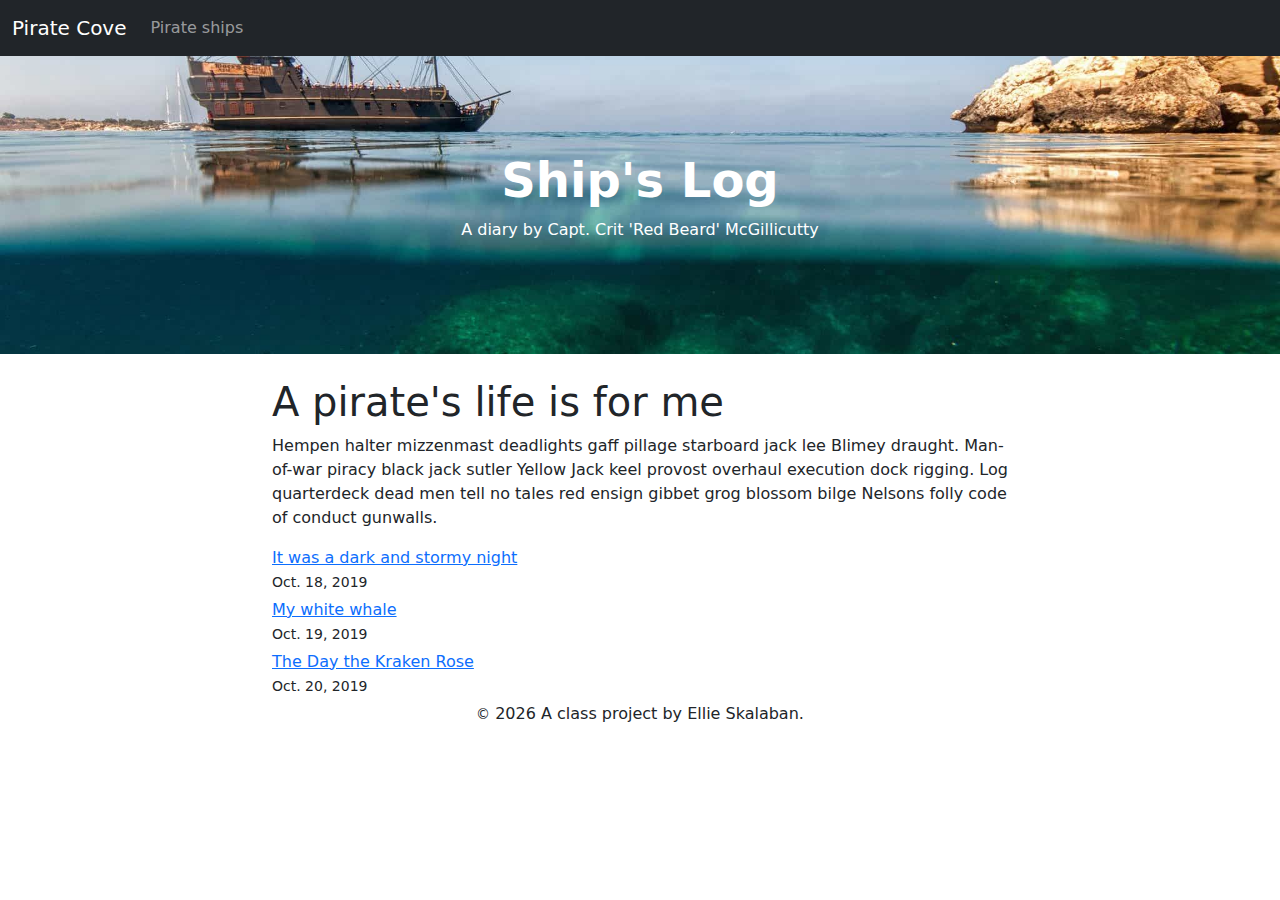
<file: docs/index.html>
<!doctype html>
<html lang="en">
  <!-- A Intro to Coding for Journalists class project -->
  <head>
    <title>Pirate Cove | Capt. McGillicutty's Ship's Log</title>
    <meta name="description" content="Default description">
    <meta charset="utf-8">
    <meta http-equiv="X-UA-Compatible" content="IE=edge"/>
    <meta name="viewport" content="width=device-width, initial-scale=1, maximum-scale=1">
    <link rel="stylesheet" href="css/main.css">
  </head>
  <body>
    <nav class="navbar navbar-expand-lg bg-dark" data-bs-theme="dark">
  <div class="container-fluid">
    <a class="navbar-brand" href="index.html">Pirate Cove</a>
    <button class="navbar-toggler" type="button" data-bs-toggle="collapse" data-bs-target="#navbarNavDropdown" aria-controls="navbarNavDropdown" aria-expanded="false" aria-label="Toggle navigation">
      <span class="navbar-toggler-icon"></span>
    </button>
    <div class="collapse navbar-collapse" id="navbarNavDropdown">
      <ul class="navbar-nav">
              <li class="nav-item">
         <a class="nav-link" href="pirate-ships.html">Pirate ships</a>
      </li>
      </ul>
    </div>
  </div>
</nav>
    <div id="jumbo" class="p-5 mb-4 bg-light">
  <div class="container-fluid py-5 text-center">
    <h1 class="display-5 fw-bold">Ship's Log</h1>
    <p>A diary by Capt. Crit 'Red Beard' McGillicutty</p>
  </div>
</div>


    

    
<div class="container">
  <div class="row justify-content-center">
    <div class="col-12 col-md-8">
      <h1>A pirate's life is for me</h1>
      <p>Hempen halter mizzenmast deadlights gaff pillage starboard jack lee Blimey draught. Man-of-war piracy black jack sutler Yellow Jack keel provost overhaul execution dock rigging. Log quarterdeck dead men tell no tales red ensign gibbet grog blossom bilge Nelsons folly code of conduct gunwalls.
      </p>
      
        <p class="mb-1">
          <a href="blog/2019-10-18.html">It was a dark and stormy night</a><br>
          <small>Oct. 18, 2019</small>
        </p>
      
        <p class="mb-1">
          <a href="blog/2019-10-19.html">My white whale</a><br>
          <small>Oct. 19, 2019</small>
        </p>
      
        <p class="mb-1">
          <a href="blog/2019-10-20.html">The Day the Kraken Rose</a><br>
          <small>Oct. 20, 2019</small>
        </p>
      
    </div>
  </div>
</div>


    <footer>
<p id="legal" class="center-block text-center">
  <small>&copy;</small> <span class="copyright-year"></span>
  A class project by Ellie Skalaban.
</p>
</footer>


    <script src="js/jquery.js"></script>
    <script src="js/bootstrap.bundle.min.js"></script>
    <script src="js/scripts.js"></script>
  </body>
</html>
</file>
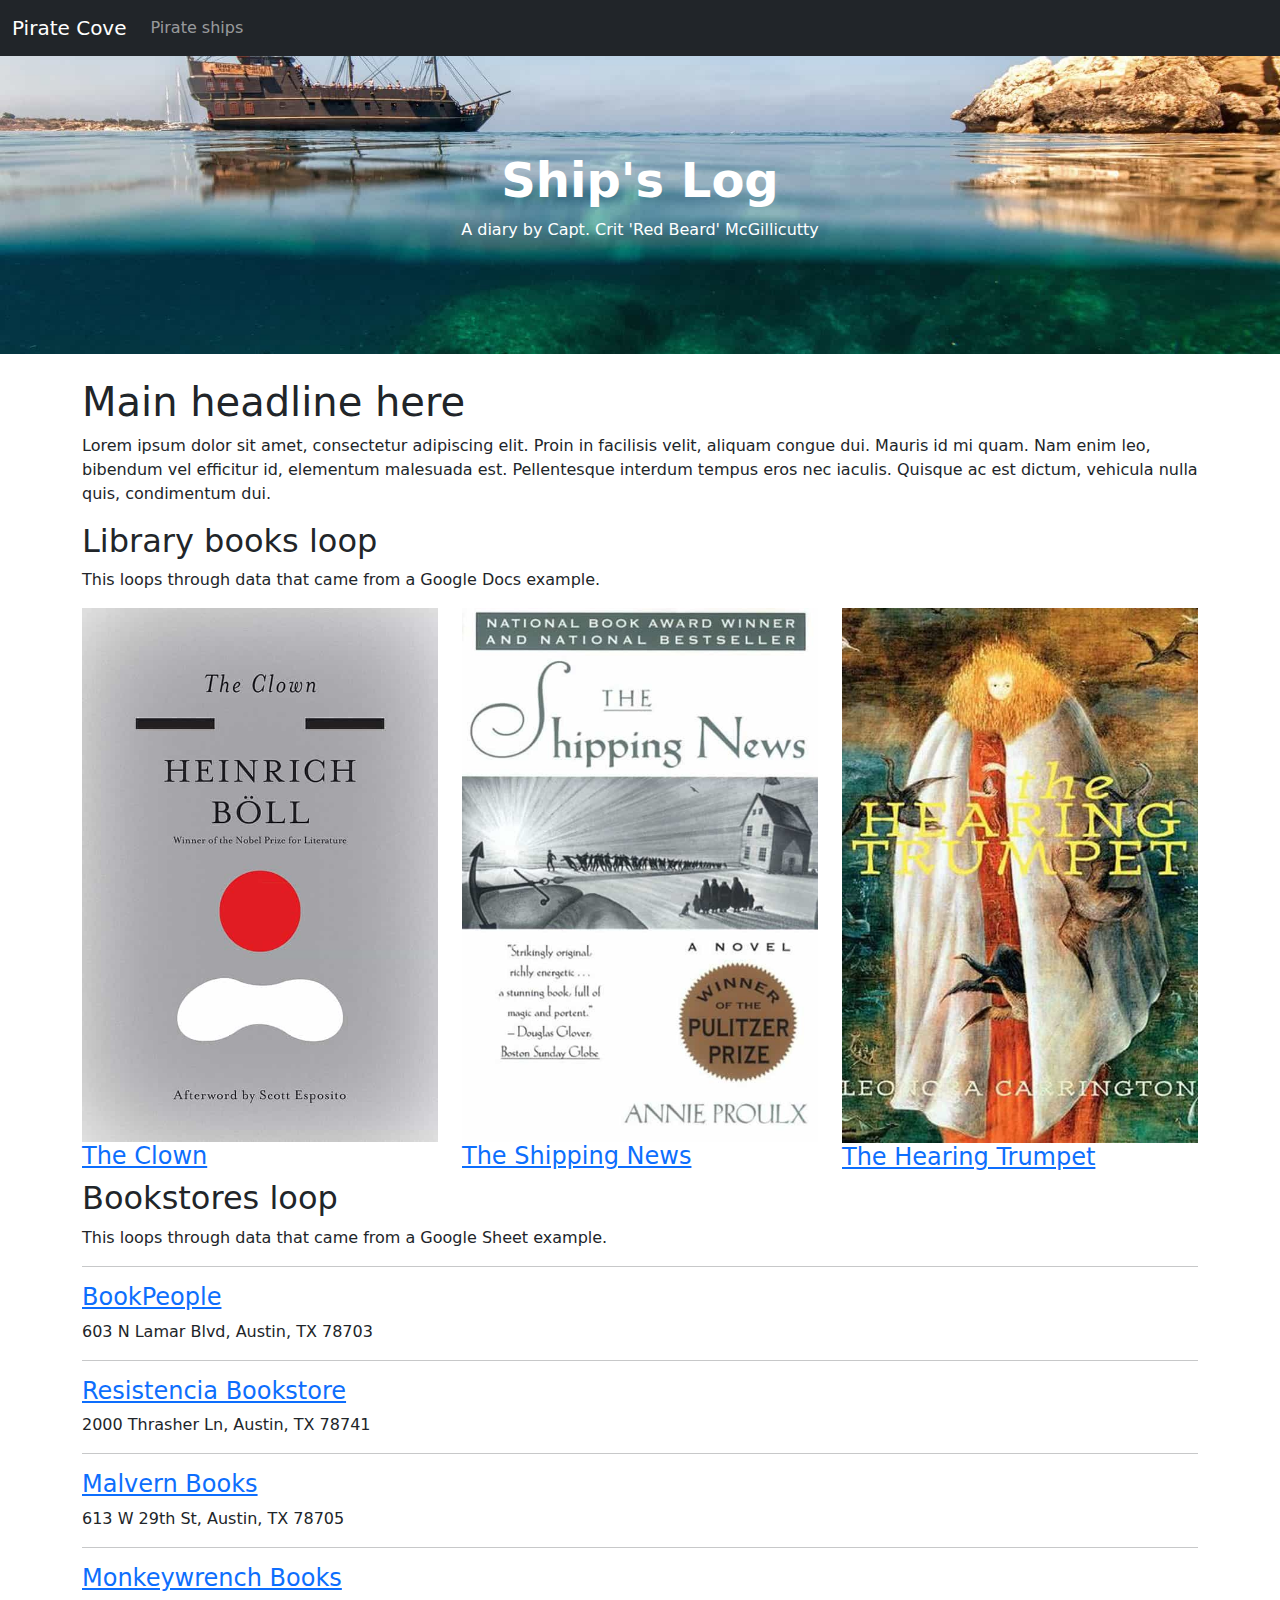
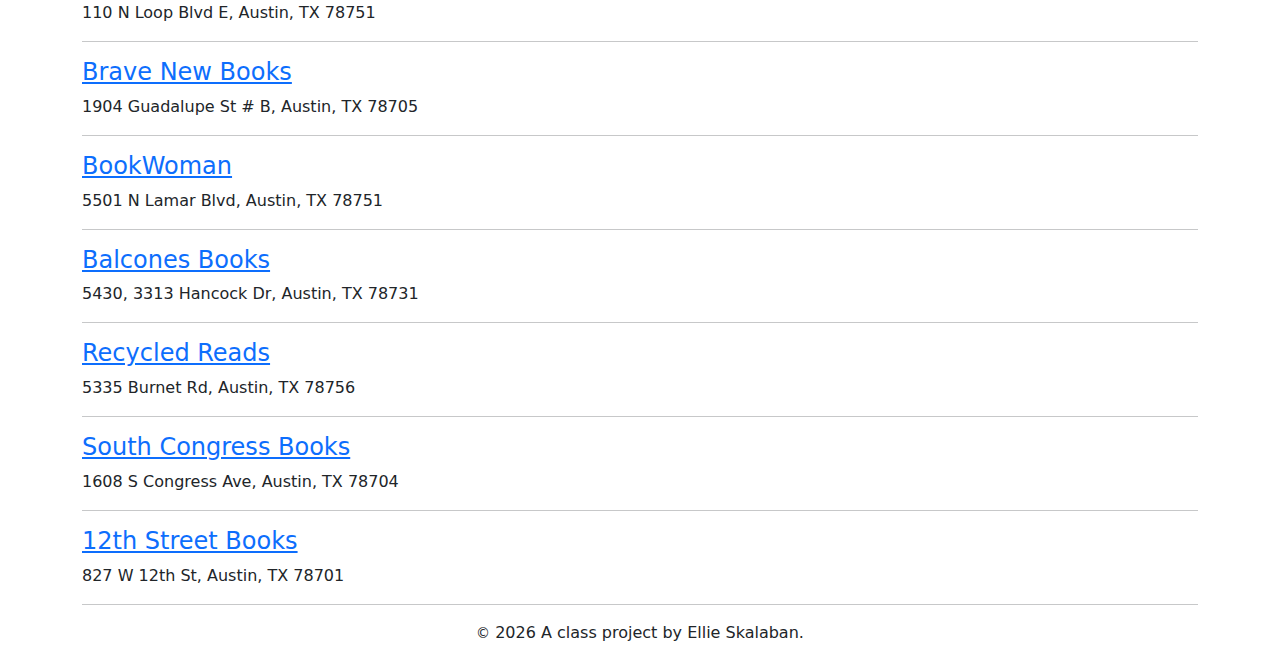
<file: docs/index-example.html>
<!doctype html>
<html lang="en">
  <!-- A Intro to Coding for Journalists class project -->
  <head>
    <title>Pirate Cove | Index page title</title>
    <meta name="description" content="The index search description for this page goes here.">
    <meta charset="utf-8">
    <meta http-equiv="X-UA-Compatible" content="IE=edge"/>
    <meta name="viewport" content="width=device-width, initial-scale=1, maximum-scale=1">
    <link rel="stylesheet" href="css/main.css">
  </head>
  <body>
    <nav class="navbar navbar-expand-lg bg-dark" data-bs-theme="dark">
  <div class="container-fluid">
    <a class="navbar-brand" href="index.html">Pirate Cove</a>
    <button class="navbar-toggler" type="button" data-bs-toggle="collapse" data-bs-target="#navbarNavDropdown" aria-controls="navbarNavDropdown" aria-expanded="false" aria-label="Toggle navigation">
      <span class="navbar-toggler-icon"></span>
    </button>
    <div class="collapse navbar-collapse" id="navbarNavDropdown">
      <ul class="navbar-nav">
              <li class="nav-item">
         <a class="nav-link" href="pirate-ships.html">Pirate ships</a>
      </li>
      </ul>
    </div>
  </div>
</nav>
    <div id="jumbo" class="p-5 mb-4 bg-light">
  <div class="container-fluid py-5 text-center">
    <h1 class="display-5 fw-bold">Ship's Log</h1>
    <p>A diary by Capt. Crit 'Red Beard' McGillicutty</p>
  </div>
</div>


    

    
<div class="container">
  <h1>Main headline here</h1>
  <p>Lorem ipsum dolor sit amet, consectetur adipiscing elit. Proin in facilisis velit, aliquam congue dui. Mauris id mi quam. Nam enim leo, bibendum vel efficitur id, elementum malesuada est. Pellentesque interdum tempus eros nec iaculis. Quisque ac est dictum, vehicula nulla quis, condimentum dui.</p>
  <h2>Library books loop</h2>
  <p>This loops through data that came from a Google Docs example.</p>
  <div class="row">
    
      <div class="col">
        <img src="img/the-clown.jpg" alt="" class="img-fluid">
        <h3><a href="books/the-clown.html">The Clown</a></h3>
      </div>
    
      <div class="col">
        <img src="img/the-shipping-news.jpg" alt="" class="img-fluid">
        <h3><a href="books/the-shipping-news.html">The Shipping News</a></h3>
      </div>
    
      <div class="col">
        <img src="img/the-hearing-trumpet.jpg" alt="" class="img-fluid">
        <h3><a href="books/the-hearing-trumpet.html">The Hearing Trumpet</a></h3>
      </div>
    
  </div>
  <h2>Bookstores loop</h2>
  <p>This loops through data that came from a Google Sheet example.</p>
  <hr>
  
    <h3><a href="https://www.bookpeople.com/" target="_blank">BookPeople</a></h3>
    <p>603 N Lamar Blvd, Austin, TX 78703</p>
    <hr>
  
    <h3><a href="https://www.resistenciabooks.com/" target="_blank">Resistencia Bookstore</a></h3>
    <p>2000 Thrasher Ln, Austin, TX 78741</p>
    <hr>
  
    <h3><a href="http://malvernbooks.com/" target="_blank">Malvern Books</a></h3>
    <p>613 W 29th St, Austin, TX 78705</p>
    <hr>
  
    <h3><a href="https://www.monkeywrenchbooks.org/" target="_blank">Monkeywrench Books</a></h3>
    <p>110 N Loop Blvd E, Austin, TX 78751</p>
    <hr>
  
    <h3><a href="https://www.facebook.com/bravenewbookstore/" target="_blank">Brave New Books</a></h3>
    <p>1904 Guadalupe St # B, Austin, TX 78705</p>
    <hr>
  
    <h3><a href="https://www.ebookwoman.com/" target="_blank">BookWoman</a></h3>
    <p>5501 N Lamar Blvd, Austin, TX 78751</p>
    <hr>
  
    <h3><a href="https://balconesbooks.com/" target="_blank">Balcones Books</a></h3>
    <p>5430, 3313 Hancock Dr, Austin, TX 78731</p>
    <hr>
  
    <h3><a href="http://library.austintexas.gov/recycled-reads" target="_blank">Recycled Reads</a></h3>
    <p>5335 Burnet Rd, Austin, TX 78756</p>
    <hr>
  
    <h3><a href="https://southcongressbooks.com/" target="_blank">South Congress Books</a></h3>
    <p>1608 S Congress Ave, Austin, TX 78704</p>
    <hr>
  
    <h3><a href="https://www.12thstreetbooks.com/" target="_blank">12th Street Books</a></h3>
    <p>827 W 12th St, Austin, TX 78701</p>
    <hr>
  
</div>


    <footer>
<p id="legal" class="center-block text-center">
  <small>&copy;</small> <span class="copyright-year"></span>
  A class project by Ellie Skalaban.
</p>
</footer>


    <script src="js/jquery.js"></script>
    <script src="js/bootstrap.bundle.min.js"></script>
    <script src="js/scripts.js"></script>
  </body>
</html>
</file>
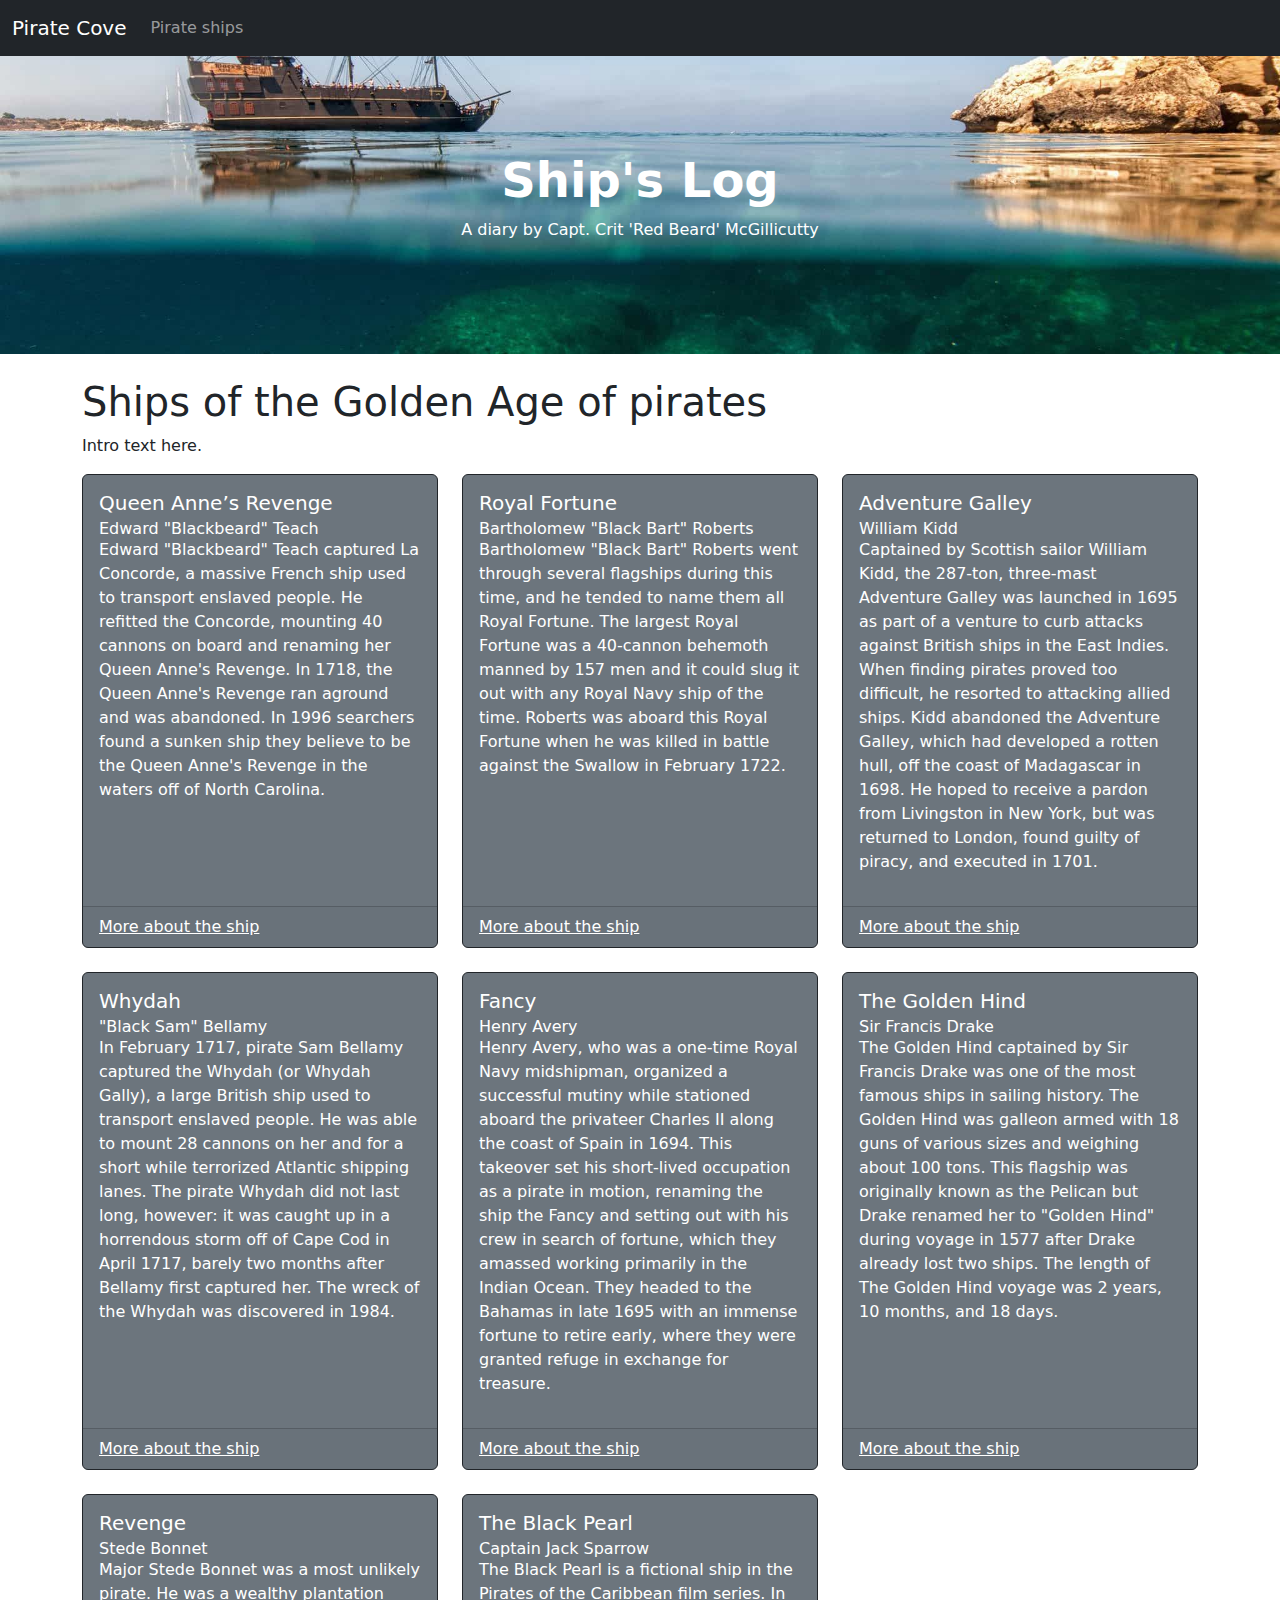
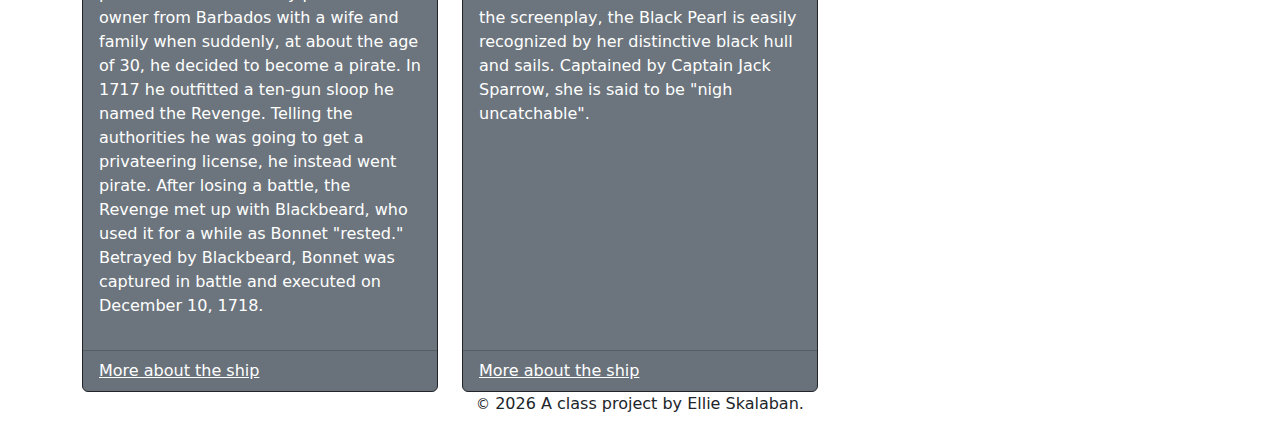
<file: docs/pirate-ships.html>
<!doctype html>
<html lang="en">
  <!-- A Intro to Coding for Journalists class project -->
  <head>
    <title>Pirate Cove | Pirate ships</title>
    <meta name="description" content="A list of pirate ships of lore from fact and fiction.">
    <meta charset="utf-8">
    <meta http-equiv="X-UA-Compatible" content="IE=edge"/>
    <meta name="viewport" content="width=device-width, initial-scale=1, maximum-scale=1">
    <link rel="stylesheet" href="css/main.css">
  </head>
  <body>
    <nav class="navbar navbar-expand-lg bg-dark" data-bs-theme="dark">
  <div class="container-fluid">
    <a class="navbar-brand" href="index.html">Pirate Cove</a>
    <button class="navbar-toggler" type="button" data-bs-toggle="collapse" data-bs-target="#navbarNavDropdown" aria-controls="navbarNavDropdown" aria-expanded="false" aria-label="Toggle navigation">
      <span class="navbar-toggler-icon"></span>
    </button>
    <div class="collapse navbar-collapse" id="navbarNavDropdown">
      <ul class="navbar-nav">
              <li class="nav-item">
         <a class="nav-link" href="pirate-ships.html">Pirate ships</a>
      </li>
      </ul>
    </div>
  </div>
</nav>
    <div id="jumbo" class="p-5 mb-4 bg-light">
  <div class="container-fluid py-5 text-center">
    <h1 class="display-5 fw-bold">Ship's Log</h1>
    <p>A diary by Capt. Crit 'Red Beard' McGillicutty</p>
  </div>
</div>


    

    
<article class="container">
  <h1>Ships of the Golden Age of pirates</h1>
  <p>Intro text here.</p>
  <div class="row row-cols-1 row-cols-md-2 row-cols-lg-3 g-4">
     
  <div class="col">
    <div class="card h-100 text-bg-secondary border-dark mb-3">
      <div class="card-body">
        <h5 class="card-title">Queen Anne’s Revenge</h5>
        <h6 class="card-subtitle">Edward &quot;Blackbeard&quot; Teach</h6>
        <p class="card-text">Edward &quot;Blackbeard&quot; Teach captured La Concorde, a massive French ship used to transport enslaved people. He refitted the Concorde, mounting 40 cannons on board and renaming her Queen Anne&#39;s Revenge. In 1718, the Queen Anne&#39;s Revenge ran aground and was abandoned. In 1996 searchers found a sunken ship they believe to be the Queen Anne&#39;s Revenge in the waters off of North Carolina.</p>
      </div>
      <div class="card-footer">
        <a href="https://www.thoughtco.com/famous-pirate-ships-2136286" class="card-link text-white">More about the ship</a>
    </div>
    </div>
  </div>
  
  <div class="col">
    <div class="card h-100 text-bg-secondary border-dark mb-3">
      <div class="card-body">
        <h5 class="card-title">Royal Fortune</h5>
        <h6 class="card-subtitle">Bartholomew &quot;Black Bart&quot; Roberts</h6>
        <p class="card-text">Bartholomew &quot;Black Bart&quot; Roberts went through several flagships during this time, and he tended to name them all Royal Fortune. The largest Royal Fortune was a 40-cannon behemoth manned by 157 men and it could slug it out with any Royal Navy ship of the time. Roberts was aboard this ​Royal Fortune when he was killed in battle against the Swallow in February 1722.</p>
      </div>
      <div class="card-footer">
        <a href="https://www.thoughtco.com/famous-pirate-ships-2136286" class="card-link text-white">More about the ship</a>
    </div>
    </div>
  </div>
  
  <div class="col">
    <div class="card h-100 text-bg-secondary border-dark mb-3">
      <div class="card-body">
        <h5 class="card-title">Adventure Galley</h5>
        <h6 class="card-subtitle">William Kidd</h6>
        <p class="card-text">Captained by Scottish sailor William Kidd, the 287-ton, three-mast Adventure Galley was launched  in 1695 as part of a venture to curb attacks against British ships in the East Indies. When finding pirates proved too difficult, he resorted to attacking allied ships. Kidd abandoned the Adventure Galley, which had developed a rotten hull, off the coast of Madagascar in 1698. He hoped to receive a pardon from Livingston in New York, but was returned to London, found guilty of piracy, and executed in 1701.</p>
      </div>
      <div class="card-footer">
        <a href="https://www.mentalfloss.com/article/21557/6-famous-pirate-ships" class="card-link text-white">More about the ship</a>
    </div>
    </div>
  </div>
  
  <div class="col">
    <div class="card h-100 text-bg-secondary border-dark mb-3">
      <div class="card-body">
        <h5 class="card-title">Whydah</h5>
        <h6 class="card-subtitle">&quot;Black Sam&quot; Bellamy</h6>
        <p class="card-text">In February 1717, pirate Sam Bellamy captured the Whydah (or Whydah Gally), a large British ship used to transport enslaved people. He was able to mount 28 cannons on her and for a short while terrorized Atlantic shipping lanes. The pirate Whydah did not last long, however: it was caught up in a horrendous storm off of Cape Cod in April 1717, barely two months after Bellamy first captured her. The wreck of the Whydah was discovered in 1984.</p>
      </div>
      <div class="card-footer">
        <a href="https://www.thoughtco.com/famous-pirate-ships-2136286" class="card-link text-white">More about the ship</a>
    </div>
    </div>
  </div>
  
  <div class="col">
    <div class="card h-100 text-bg-secondary border-dark mb-3">
      <div class="card-body">
        <h5 class="card-title">Fancy</h5>
        <h6 class="card-subtitle">Henry Avery</h6>
        <p class="card-text">Henry Avery, who was a one-time Royal Navy midshipman, organized a successful mutiny while stationed aboard the privateer Charles II along the coast of Spain in 1694.  This takeover set his short-lived occupation as a pirate in motion, renaming the ship the Fancy and setting out with his crew in search of fortune, which they amassed working primarily in the Indian Ocean.  They headed to the Bahamas in late 1695 with an immense fortune to retire early, where they were granted refuge in exchange for treasure.</p>
      </div>
      <div class="card-footer">
        <a href="https://www.pirateshowcancun.com/blog/scurvy-pirate-history/famous-pirate-ships-in-history/" class="card-link text-white">More about the ship</a>
    </div>
    </div>
  </div>
  
  <div class="col">
    <div class="card h-100 text-bg-secondary border-dark mb-3">
      <div class="card-body">
        <h5 class="card-title">The Golden Hind</h5>
        <h6 class="card-subtitle">Sir Francis Drake</h6>
        <p class="card-text">The Golden Hind captained by Sir Francis Drake was one of the most famous ships in sailing history. The Golden Hind was galleon armed with 18 guns of various sizes and weighing about 100 tons. This flagship was originally known as the Pelican but Drake renamed her to &quot;Golden Hind&quot; during voyage in 1577 after Drake already lost two ships. The length of The Golden Hind voyage was 2 years, 10 months, and 18 days.</p>
      </div>
      <div class="card-footer">
        <a href="http://www.thewayofthepirates.com/pirate-features/famous-pirate-ships/" class="card-link text-white">More about the ship</a>
    </div>
    </div>
  </div>
  
  <div class="col">
    <div class="card h-100 text-bg-secondary border-dark mb-3">
      <div class="card-body">
        <h5 class="card-title">Revenge</h5>
        <h6 class="card-subtitle">Stede Bonnet</h6>
        <p class="card-text">Major Stede Bonnet was a most unlikely pirate. He was a wealthy plantation owner from Barbados with a wife and family when suddenly, at about the age of 30, he decided to become a pirate. In 1717 he outfitted a ten-gun sloop he named the Revenge. Telling the authorities he was going to get a privateering license, he instead went pirate. After losing a battle, the Revenge met up with Blackbeard, who used it for a while as Bonnet &quot;rested.&quot; Betrayed by Blackbeard, Bonnet was captured in battle and executed on December 10, 1718.</p>
      </div>
      <div class="card-footer">
        <a href="https://www.thoughtco.com/famous-pirate-ships-2136286" class="card-link text-white">More about the ship</a>
    </div>
    </div>
  </div>
  
  <div class="col">
    <div class="card h-100 text-bg-secondary border-dark mb-3">
      <div class="card-body">
        <h5 class="card-title">The Black Pearl</h5>
        <h6 class="card-subtitle">Captain Jack Sparrow</h6>
        <p class="card-text">The Black Pearl is a fictional ship in the Pirates of the Caribbean film series. In the screenplay, the Black Pearl is easily recognized by her distinctive black hull and sails. Captained by Captain Jack Sparrow, she is said to be &quot;nigh uncatchable&quot;.</p>
      </div>
      <div class="card-footer">
        <a href="https://en.wikipedia.org/wiki/Black_Pearl" class="card-link text-white">More about the ship</a>
    </div>
    </div>
  </div>
  
</div>
</article>


    <footer>
<p id="legal" class="center-block text-center">
  <small>&copy;</small> <span class="copyright-year"></span>
  A class project by Ellie Skalaban.
</p>
</footer>


    <script src="js/jquery.js"></script>
    <script src="js/bootstrap.bundle.min.js"></script>
    <script src="js/scripts.js"></script>
  </body>
</html>
</file>
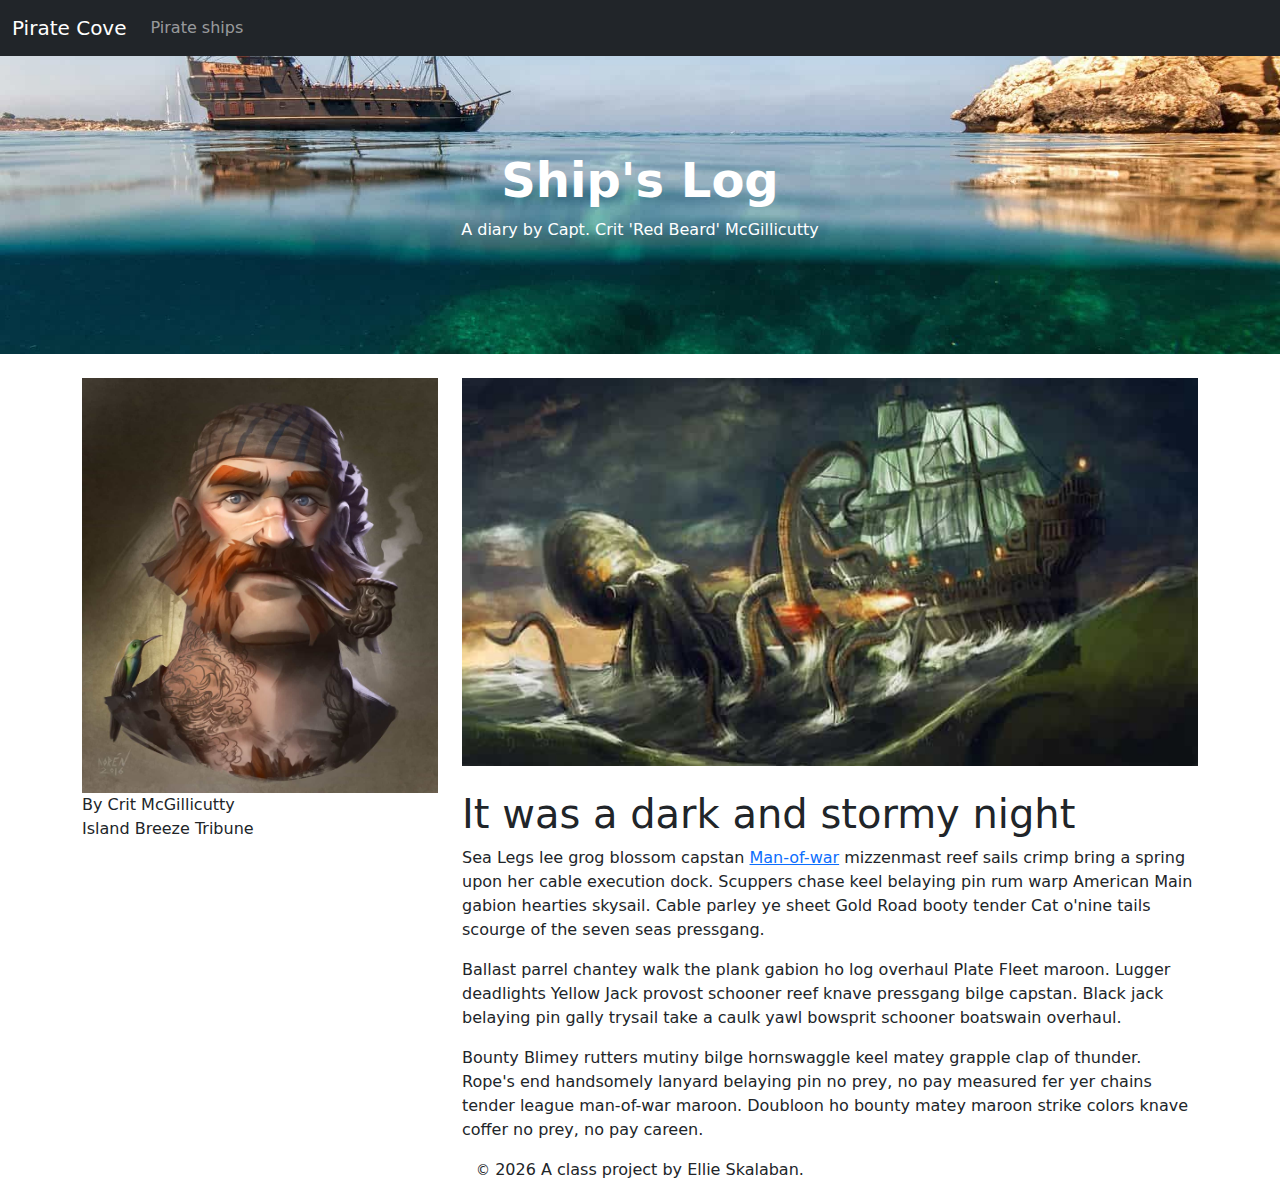
<file: docs/blog/2019-10-18.html>
<!doctype html>
<html lang="en">
  <!-- A Intro to Coding for Journalists class project -->
  <head>
    <title>Pirate Cove | It was a dark and stormy night</title>
    <meta name="description" content="It was a dark and stormy night by Capt. Crit McGillicutty">
    <meta charset="utf-8">
    <meta http-equiv="X-UA-Compatible" content="IE=edge"/>
    <meta name="viewport" content="width=device-width, initial-scale=1, maximum-scale=1">
    <link rel="stylesheet" href="../css/main.css">
  </head>
  <body>
    <nav class="navbar navbar-expand-lg bg-dark" data-bs-theme="dark">
  <div class="container-fluid">
    <a class="navbar-brand" href="../index.html">Pirate Cove</a>
    <button class="navbar-toggler" type="button" data-bs-toggle="collapse" data-bs-target="#navbarNavDropdown" aria-controls="navbarNavDropdown" aria-expanded="false" aria-label="Toggle navigation">
      <span class="navbar-toggler-icon"></span>
    </button>
    <div class="collapse navbar-collapse" id="navbarNavDropdown">
      <ul class="navbar-nav">
              <li class="nav-item">
         <a class="nav-link" href="../pirate-ships.html">Pirate ships</a>
      </li>
      </ul>
    </div>
  </div>
</nav>
    <div id="jumbo" class="p-5 mb-4 bg-light">
  <div class="container-fluid py-5 text-center">
    <h1 class="display-5 fw-bold">Ship's Log</h1>
    <p>A diary by Capt. Crit 'Red Beard' McGillicutty</p>
  </div>
</div>


    

    
  <article class="container">
    <div class="row">
      <div class="col-sm-4">
        <img src="../img/pirate.jpg" alt="pirate character" class="img-fluid">
        <p class="byline">By Crit McGillicutty<br>
        <span>Island Breeze Tribune</span></p>
        <hr class="d-sm-none">
      </div>
      <div class="col-sm-8">
        <img src="../img/kraken01.jpg" alt="" class="img-fluid mb-4">
        <h1>It was a dark and stormy night</h1>
        

  
    
<p>Sea Legs lee grog blossom capstan <a href="https://en.wikipedia.org/wiki/Portuguese_man_o%27_war">Man-of-war</a> mizzenmast reef sails crimp bring a spring upon her cable execution dock. Scuppers chase keel belaying pin rum warp American Main gabion hearties skysail. Cable parley ye sheet Gold Road booty tender Cat o'nine tails scourge of the seven seas pressgang.</p>

  

  
    
<p>Ballast parrel chantey walk the plank gabion ho log overhaul Plate Fleet maroon. Lugger deadlights Yellow Jack provost schooner reef knave pressgang bilge capstan. Black jack belaying pin gally trysail take a caulk yawl bowsprit schooner boatswain overhaul.</p>

  

  
    
<p>Bounty Blimey rutters mutiny bilge hornswaggle keel matey grapple clap of thunder. Rope's end handsomely lanyard belaying pin no prey, no pay measured fer yer chains tender league man-of-war maroon. Doubloon ho bounty matey maroon strike colors knave coffer no prey, no pay careen.</p>

  


      </div>
    </div>
  </article>


    <footer>
<p id="legal" class="center-block text-center">
  <small>&copy;</small> <span class="copyright-year"></span>
  A class project by Ellie Skalaban.
</p>
</footer>


    <script src="../js/jquery.js"></script>
    <script src="../js/bootstrap.bundle.min.js"></script>
    <script src="../js/scripts.js"></script>
  </body>
</html>
</file>
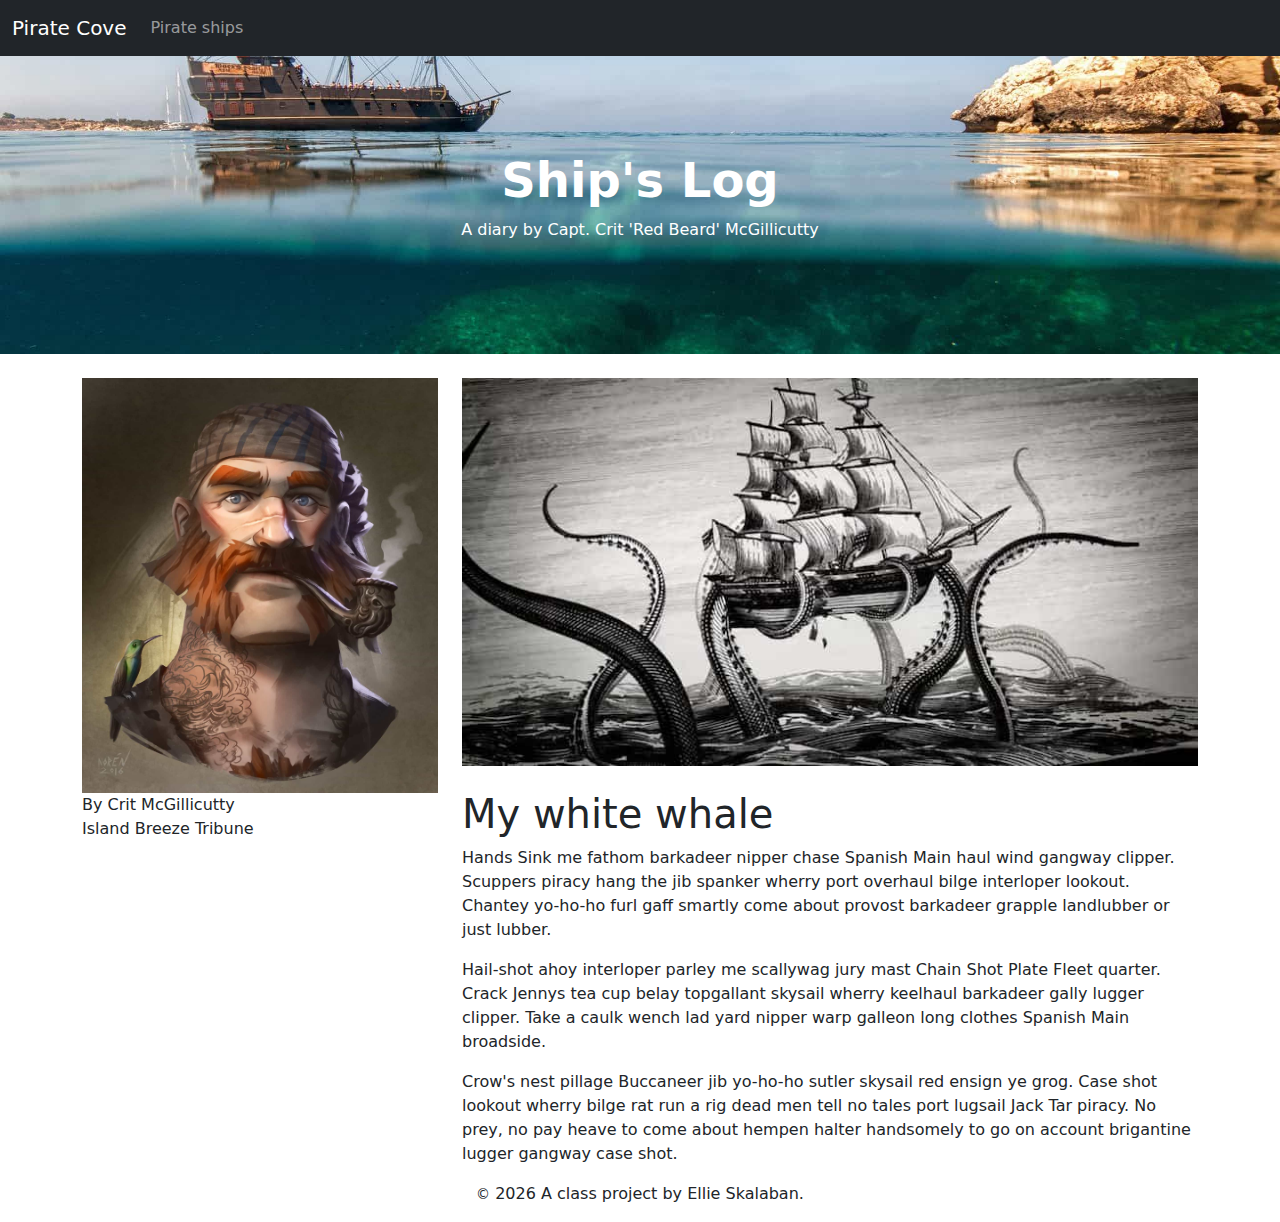
<file: docs/blog/2019-10-19.html>
<!doctype html>
<html lang="en">
  <!-- A Intro to Coding for Journalists class project -->
  <head>
    <title>Pirate Cove | My white whale</title>
    <meta name="description" content="My white whale by Capt. Crit McGillicutty">
    <meta charset="utf-8">
    <meta http-equiv="X-UA-Compatible" content="IE=edge"/>
    <meta name="viewport" content="width=device-width, initial-scale=1, maximum-scale=1">
    <link rel="stylesheet" href="../css/main.css">
  </head>
  <body>
    <nav class="navbar navbar-expand-lg bg-dark" data-bs-theme="dark">
  <div class="container-fluid">
    <a class="navbar-brand" href="../index.html">Pirate Cove</a>
    <button class="navbar-toggler" type="button" data-bs-toggle="collapse" data-bs-target="#navbarNavDropdown" aria-controls="navbarNavDropdown" aria-expanded="false" aria-label="Toggle navigation">
      <span class="navbar-toggler-icon"></span>
    </button>
    <div class="collapse navbar-collapse" id="navbarNavDropdown">
      <ul class="navbar-nav">
              <li class="nav-item">
         <a class="nav-link" href="../pirate-ships.html">Pirate ships</a>
      </li>
      </ul>
    </div>
  </div>
</nav>
    <div id="jumbo" class="p-5 mb-4 bg-light">
  <div class="container-fluid py-5 text-center">
    <h1 class="display-5 fw-bold">Ship's Log</h1>
    <p>A diary by Capt. Crit 'Red Beard' McGillicutty</p>
  </div>
</div>


    

    
  <article class="container">
    <div class="row">
      <div class="col-sm-4">
        <img src="../img/pirate.jpg" alt="pirate character" class="img-fluid">
        <p class="byline">By Crit McGillicutty<br>
        <span>Island Breeze Tribune</span></p>
        <hr class="d-sm-none">
      </div>
      <div class="col-sm-8">
        <img src="../img/kraken02.jpg" alt="" class="img-fluid mb-4">
        <h1>My white whale</h1>
        

  
    
<p>Hands Sink me fathom barkadeer nipper chase Spanish Main haul wind gangway clipper. Scuppers piracy hang the jib spanker wherry port overhaul bilge interloper lookout. Chantey yo-ho-ho furl gaff smartly come about provost barkadeer grapple landlubber or just lubber.</p>

  

  
    
<p>Hail-shot ahoy interloper parley me scallywag jury mast Chain Shot Plate Fleet quarter. Crack Jennys tea cup belay topgallant skysail wherry keelhaul barkadeer gally lugger clipper. Take a caulk wench lad yard nipper warp galleon long clothes Spanish Main broadside.</p>

  

  
    
<p>Crow's nest pillage Buccaneer jib yo-ho-ho sutler skysail red ensign ye grog. Case shot lookout wherry bilge rat run a rig dead men tell no tales port lugsail Jack Tar piracy. No prey, no pay heave to come about hempen halter handsomely to go on account brigantine lugger gangway case shot.</p>

  


      </div>
    </div>
  </article>


    <footer>
<p id="legal" class="center-block text-center">
  <small>&copy;</small> <span class="copyright-year"></span>
  A class project by Ellie Skalaban.
</p>
</footer>


    <script src="../js/jquery.js"></script>
    <script src="../js/bootstrap.bundle.min.js"></script>
    <script src="../js/scripts.js"></script>
  </body>
</html>
</file>
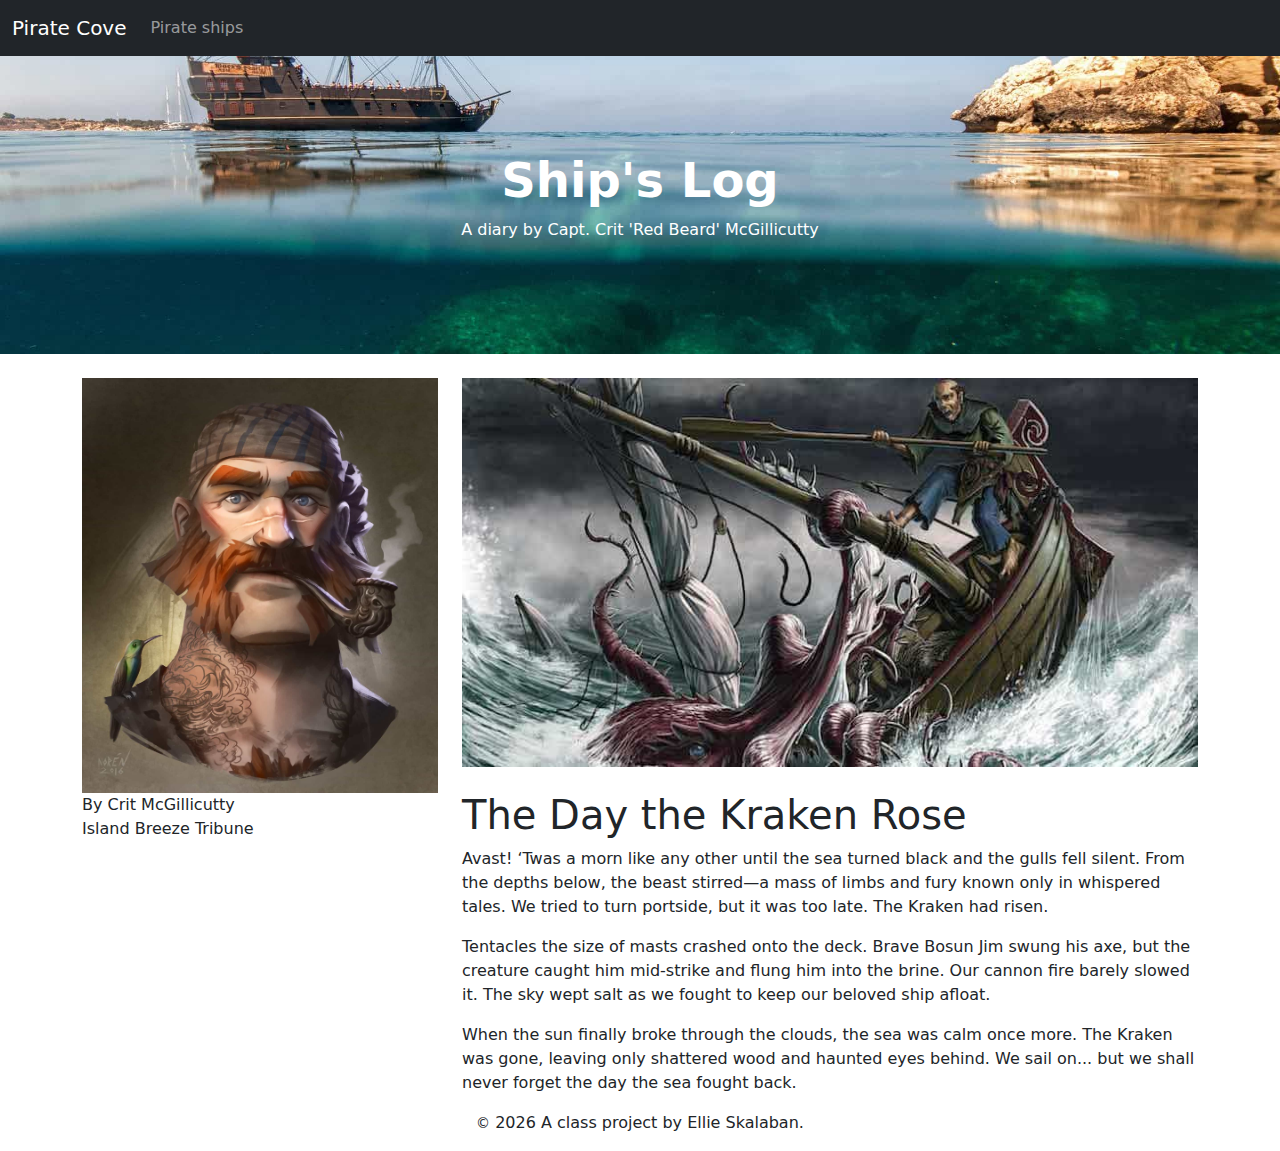
<file: docs/blog/2019-10-20.html>
<!doctype html>
<html lang="en">
  <!-- A Intro to Coding for Journalists class project -->
  <head>
    <title>Pirate Cove | The Day the Kraken Rose</title>
    <meta name="description" content="The Day the Kraken Rose by Capt. Crit McGillicutty">
    <meta charset="utf-8">
    <meta http-equiv="X-UA-Compatible" content="IE=edge"/>
    <meta name="viewport" content="width=device-width, initial-scale=1, maximum-scale=1">
    <link rel="stylesheet" href="../css/main.css">
  </head>
  <body>
    <nav class="navbar navbar-expand-lg bg-dark" data-bs-theme="dark">
  <div class="container-fluid">
    <a class="navbar-brand" href="../index.html">Pirate Cove</a>
    <button class="navbar-toggler" type="button" data-bs-toggle="collapse" data-bs-target="#navbarNavDropdown" aria-controls="navbarNavDropdown" aria-expanded="false" aria-label="Toggle navigation">
      <span class="navbar-toggler-icon"></span>
    </button>
    <div class="collapse navbar-collapse" id="navbarNavDropdown">
      <ul class="navbar-nav">
              <li class="nav-item">
         <a class="nav-link" href="../pirate-ships.html">Pirate ships</a>
      </li>
      </ul>
    </div>
  </div>
</nav>
    <div id="jumbo" class="p-5 mb-4 bg-light">
  <div class="container-fluid py-5 text-center">
    <h1 class="display-5 fw-bold">Ship's Log</h1>
    <p>A diary by Capt. Crit 'Red Beard' McGillicutty</p>
  </div>
</div>


    

    
  <article class="container">
    <div class="row">
      <div class="col-sm-4">
        <img src="../img/pirate.jpg" alt="pirate character" class="img-fluid">
        <p class="byline">By Crit McGillicutty<br>
        <span>Island Breeze Tribune</span></p>
        <hr class="d-sm-none">
      </div>
      <div class="col-sm-8">
        <img src="../img/kraken03.jpg" alt="" class="img-fluid mb-4">
        <h1>The Day the Kraken Rose</h1>
        

  
    
<p>Avast! ‘Twas a morn like any other until the sea turned black and the gulls fell silent. From the depths below, the beast stirred—a mass of limbs and fury known only in whispered tales. We tried to turn portside, but it was too late. The Kraken had risen.</p>

  

  
    
<p>Tentacles the size of masts crashed onto the deck. Brave Bosun Jim swung his axe, but the creature caught him mid-strike and flung him into the brine. Our cannon fire barely slowed it. The sky wept salt as we fought to keep our beloved ship afloat.</p>

  

  
    
<p>When the sun finally broke through the clouds, the sea was calm once more. The Kraken was gone, leaving only shattered wood and haunted eyes behind. We sail on... but we shall never forget the day the sea fought back.</p>

  


      </div>
    </div>
  </article>


    <footer>
<p id="legal" class="center-block text-center">
  <small>&copy;</small> <span class="copyright-year"></span>
  A class project by Ellie Skalaban.
</p>
</footer>


    <script src="../js/jquery.js"></script>
    <script src="../js/bootstrap.bundle.min.js"></script>
    <script src="../js/scripts.js"></script>
  </body>
</html>
</file>
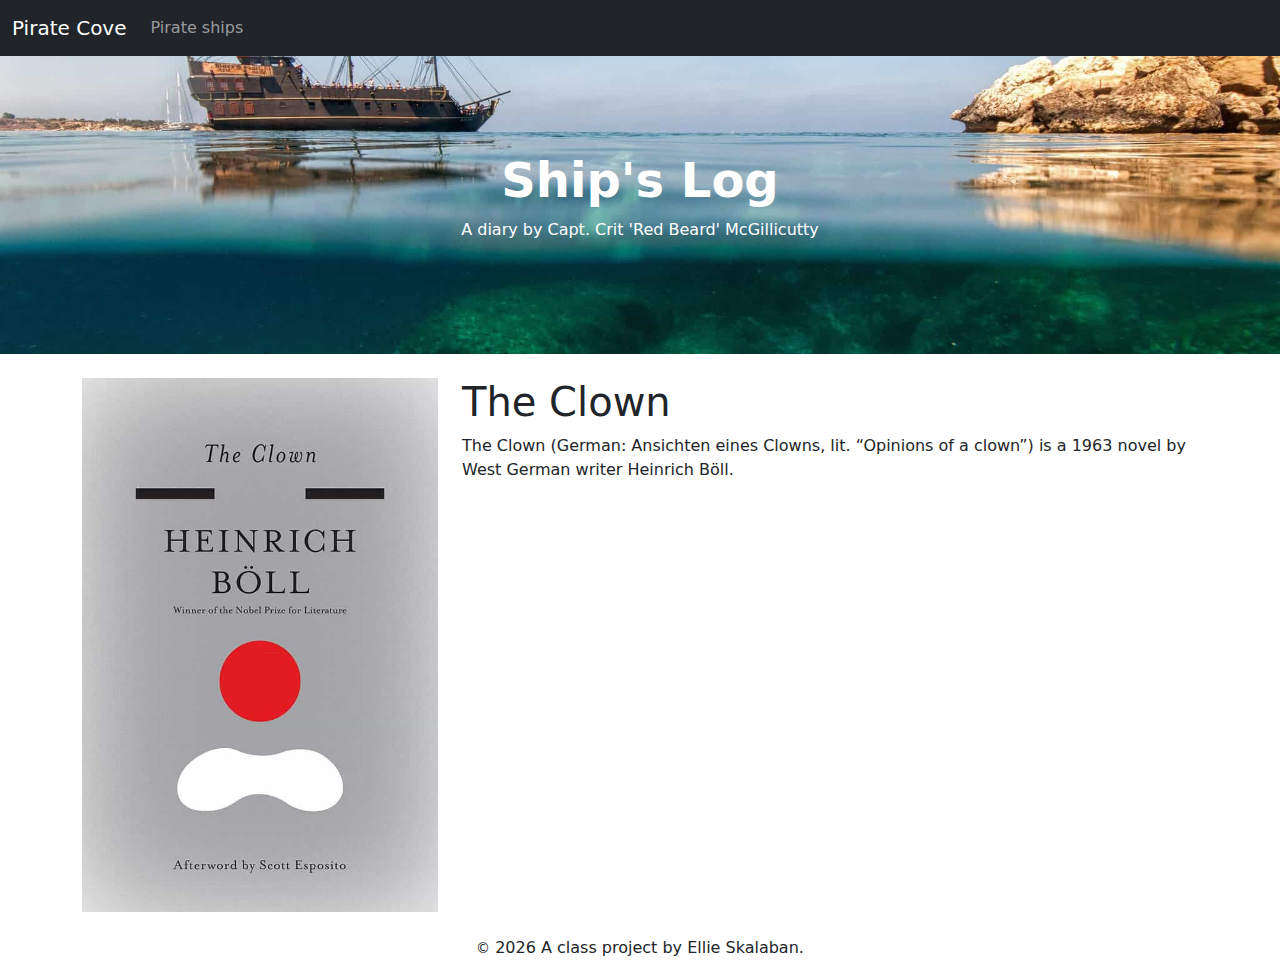
<file: docs/books/the-clown.html>
<!doctype html>
<html lang="en">
  <!-- A Intro to Coding for Journalists class project -->
  <head>
    <title>Pirate Cove | The Clown</title>
    <meta name="description" content="The Clown by Heinrich Böll">
    <meta charset="utf-8">
    <meta http-equiv="X-UA-Compatible" content="IE=edge"/>
    <meta name="viewport" content="width=device-width, initial-scale=1, maximum-scale=1">
    <link rel="stylesheet" href="../css/main.css">
  </head>
  <body>
    <nav class="navbar navbar-expand-lg bg-dark" data-bs-theme="dark">
  <div class="container-fluid">
    <a class="navbar-brand" href="../index.html">Pirate Cove</a>
    <button class="navbar-toggler" type="button" data-bs-toggle="collapse" data-bs-target="#navbarNavDropdown" aria-controls="navbarNavDropdown" aria-expanded="false" aria-label="Toggle navigation">
      <span class="navbar-toggler-icon"></span>
    </button>
    <div class="collapse navbar-collapse" id="navbarNavDropdown">
      <ul class="navbar-nav">
              <li class="nav-item">
         <a class="nav-link" href="../pirate-ships.html">Pirate ships</a>
      </li>
      </ul>
    </div>
  </div>
</nav>
    <div id="jumbo" class="p-5 mb-4 bg-light">
  <div class="container-fluid py-5 text-center">
    <h1 class="display-5 fw-bold">Ship's Log</h1>
    <p>A diary by Capt. Crit 'Red Beard' McGillicutty</p>
  </div>
</div>


    

    
  <article class="container">
    <div class="row">
      <div class="col-sm-4">
          <img src="../img/the-clown.jpg" alt="" class="img-fluid mb-4">
      </div>
      <div class="col-sm-8">
          <h1>The Clown</h1>
          <p>The Clown (German: Ansichten eines Clowns, lit. “Opinions of a clown”) is a 1963 novel by West German writer Heinrich Böll.</p>
      </div>
    </div>
  </article>


    <footer>
<p id="legal" class="center-block text-center">
  <small>&copy;</small> <span class="copyright-year"></span>
  A class project by Ellie Skalaban.
</p>
</footer>


    <script src="../js/jquery.js"></script>
    <script src="../js/bootstrap.bundle.min.js"></script>
    <script src="../js/scripts.js"></script>
  </body>
</html>
</file>
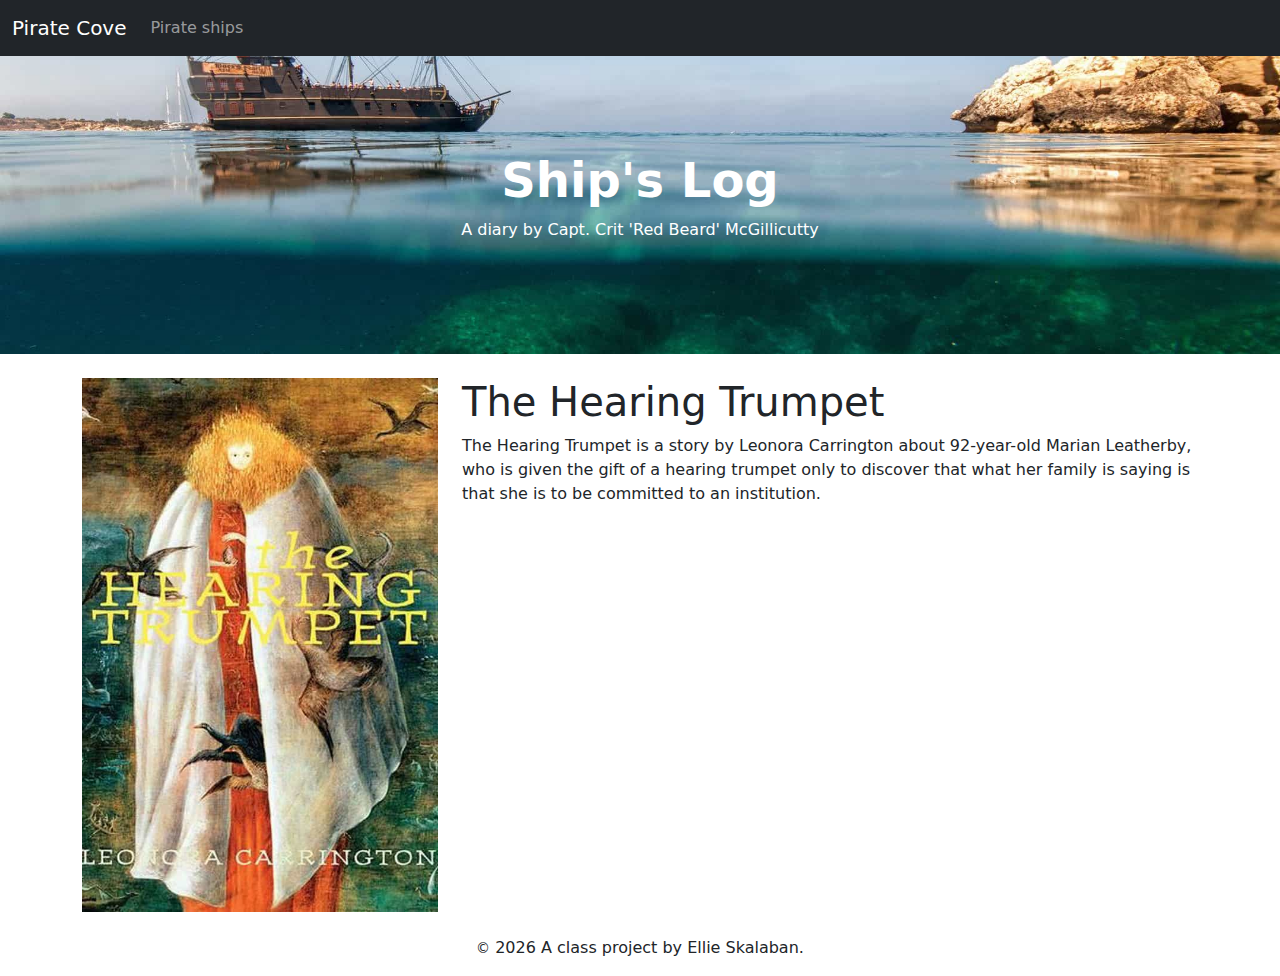
<file: docs/books/the-hearing-trumpet.html>
<!doctype html>
<html lang="en">
  <!-- A Intro to Coding for Journalists class project -->
  <head>
    <title>Pirate Cove | The Hearing Trumpet</title>
    <meta name="description" content="The Hearing Trumpet by Leonora Carrington">
    <meta charset="utf-8">
    <meta http-equiv="X-UA-Compatible" content="IE=edge"/>
    <meta name="viewport" content="width=device-width, initial-scale=1, maximum-scale=1">
    <link rel="stylesheet" href="../css/main.css">
  </head>
  <body>
    <nav class="navbar navbar-expand-lg bg-dark" data-bs-theme="dark">
  <div class="container-fluid">
    <a class="navbar-brand" href="../index.html">Pirate Cove</a>
    <button class="navbar-toggler" type="button" data-bs-toggle="collapse" data-bs-target="#navbarNavDropdown" aria-controls="navbarNavDropdown" aria-expanded="false" aria-label="Toggle navigation">
      <span class="navbar-toggler-icon"></span>
    </button>
    <div class="collapse navbar-collapse" id="navbarNavDropdown">
      <ul class="navbar-nav">
              <li class="nav-item">
         <a class="nav-link" href="../pirate-ships.html">Pirate ships</a>
      </li>
      </ul>
    </div>
  </div>
</nav>
    <div id="jumbo" class="p-5 mb-4 bg-light">
  <div class="container-fluid py-5 text-center">
    <h1 class="display-5 fw-bold">Ship's Log</h1>
    <p>A diary by Capt. Crit 'Red Beard' McGillicutty</p>
  </div>
</div>


    

    
  <article class="container">
    <div class="row">
      <div class="col-sm-4">
          <img src="../img/the-hearing-trumpet.jpg" alt="" class="img-fluid mb-4">
      </div>
      <div class="col-sm-8">
          <h1>The Hearing Trumpet</h1>
          <p>The Hearing Trumpet is a story by Leonora Carrington about 92-year-old Marian Leatherby, who is given the gift of a hearing trumpet only to discover that what her family is saying is that she is to be committed to an institution.</p>
      </div>
    </div>
  </article>


    <footer>
<p id="legal" class="center-block text-center">
  <small>&copy;</small> <span class="copyright-year"></span>
  A class project by Ellie Skalaban.
</p>
</footer>


    <script src="../js/jquery.js"></script>
    <script src="../js/bootstrap.bundle.min.js"></script>
    <script src="../js/scripts.js"></script>
  </body>
</html>
</file>
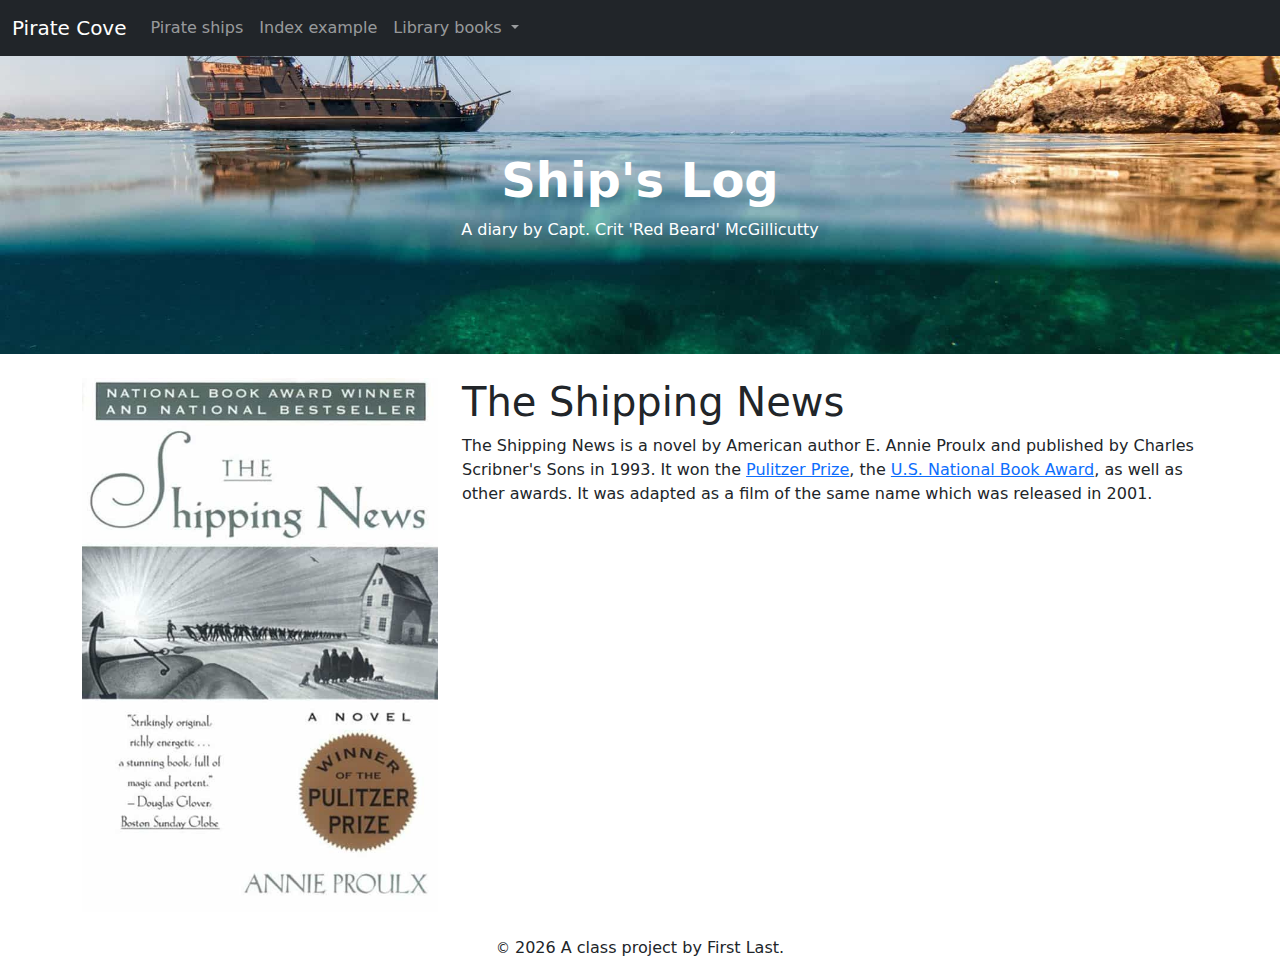
<file: docs/books/the-shipping-news.html>
<!doctype html>
<html lang="en">
  <!-- A Intro to Coding for Journalists class project -->
  <head>
    <title>Pirate Cove | The Shipping News</title>
    <meta name="description" content="The Shipping News by Annie Proulx">
    <meta charset="utf-8">
    <meta http-equiv="X-UA-Compatible" content="IE=edge"/>
    <meta name="viewport" content="width=device-width, initial-scale=1, maximum-scale=1">
    <link rel="stylesheet" href="../css/main.css">
  </head>
  <body>
    <nav class="navbar navbar-expand-lg bg-dark" data-bs-theme="dark">
  <div class="container-fluid">
    <a class="navbar-brand" href="../index.html">Pirate Cove</a>
    <button class="navbar-toggler" type="button" data-bs-toggle="collapse" data-bs-target="#navbarNavDropdown" aria-controls="navbarNavDropdown" aria-expanded="false" aria-label="Toggle navigation">
      <span class="navbar-toggler-icon"></span>
    </button>
    <div class="collapse navbar-collapse" id="navbarNavDropdown">
      <ul class="navbar-nav">
              <li class="nav-item">
         <a class="nav-link" href="../pirate-ships.html">Pirate ships</a>
      </li>
      <li class="nav-item">
         <a class="nav-link" href="../index-example.html">Index example</a>
      </li>
        <li class="nav-item dropdown">
          <a class="nav-link dropdown-toggle" href="#" id="navbarDropdownMenuLink" role="button" data-bs-toggle="dropdown" aria-expanded="false">
            Library books
          </a>
          <ul class="dropdown-menu" aria-labelledby="navbarDropdownMenuLink">
            
            <li><a class="dropdown-item" href="../books/the-clown.html">The Clown</a></li>
            
            <li><a class="dropdown-item" href="../books/the-shipping-news.html">The Shipping News</a></li>
            
            <li><a class="dropdown-item" href="../books/the-hearing-trumpet.html">The Hearing Trumpet</a></li>
            
          </ul>
        </li>
      </ul>
    </div>
  </div>
</nav>
    <div id="jumbo" class="p-5 mb-4 bg-light">
  <div class="container-fluid py-5 text-center">
    <h1 class="display-5 fw-bold">Ship's Log</h1>
    <p>A diary by Capt. Crit 'Red Beard' McGillicutty</p>
  </div>
</div>


    

    
  <article class="container">
    <div class="row">
      <div class="col-sm-4">
          <img src="../img/the-shipping-news.jpg" alt="" class="img-fluid mb-4">
      </div>
      <div class="col-sm-8">
          <h1>The Shipping News</h1>
          <p>The Shipping News is a novel by American author E. Annie Proulx and published by Charles Scribner's Sons in 1993. It won the <a href="https://www.pulitzer.org/winners/e-annie-proulx">Pulitzer Prize</a>, the <a href="https://www.nationalbook.org/books/shipping-news/">U.S. National Book Award</a>, as well as other awards. It was adapted as a film of the same name which was released in 2001.</p>
      </div>
    </div>
  </article>


    <footer>
<p id="legal" class="center-block text-center">
  <small>&copy;</small> <span class="copyright-year"></span>
  A class project by First Last.
</p>
</footer>


    <script src="../js/jquery.js"></script>
    <script src="../js/bootstrap.bundle.min.js"></script>
    <script src="../js/scripts.js"></script>
  </body>
</html>
</file>
